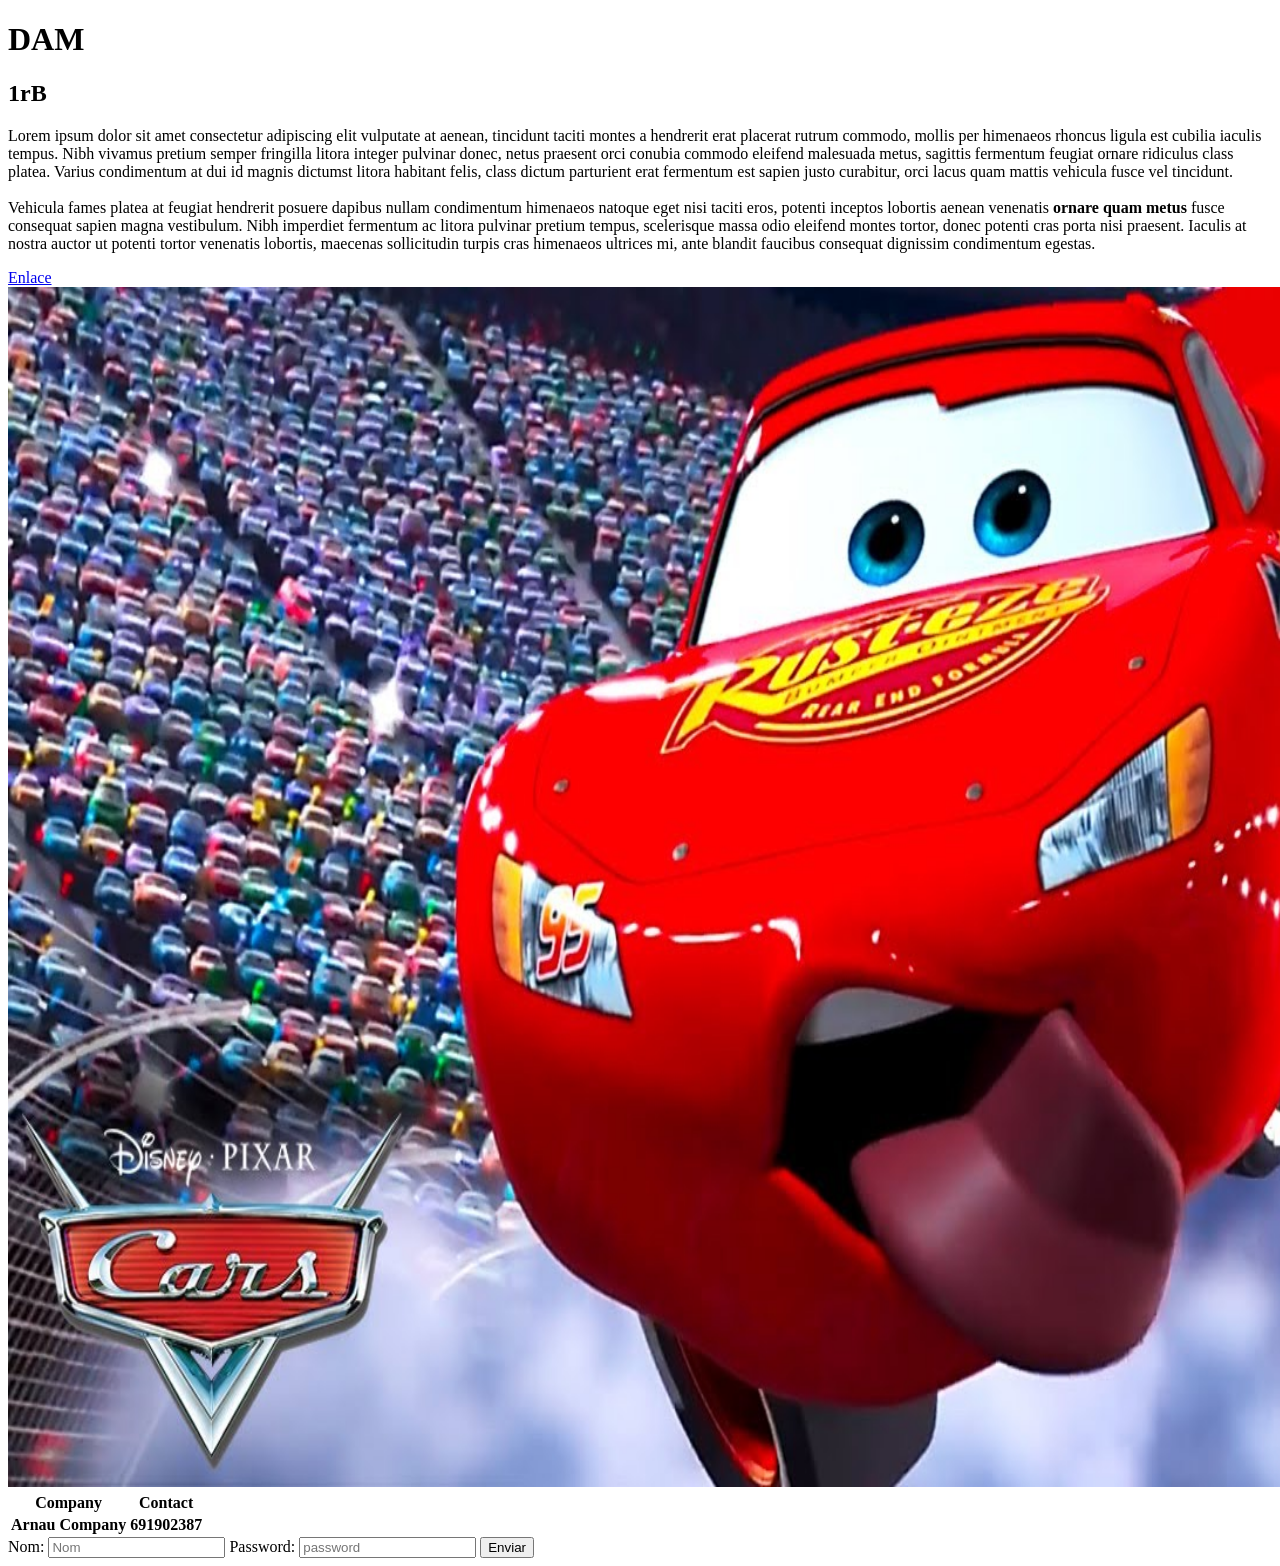
<file: Exercici 1/index.html>
<!DOCTYPE html>
<html lang="en">
<head>
    <meta charset="UTF-8">
    <meta name="viewport" content="width=device-width, initial-scale=1.0">
    <title>Document</title>
</head>
<body>
    <h1>DAM</h1>
    <h2>1rB</h2>
    <p>Lorem ipsum dolor sit amet consectetur adipiscing elit vulputate at aenean, tincidunt taciti montes a hendrerit erat placerat rutrum commodo, mollis per himenaeos rhoncus ligula est cubilia iaculis tempus. Nibh vivamus pretium semper fringilla litora integer pulvinar donec, netus praesent orci conubia commodo eleifend malesuada metus, sagittis fermentum feugiat ornare ridiculus class platea. Varius condimentum at dui id magnis dictumst litora habitant felis, class dictum parturient erat fermentum est sapien justo curabitur, orci lacus quam mattis vehicula fusce vel tincidunt.
        <br>
        <br>
    Vehicula fames platea at feugiat hendrerit posuere dapibus nullam condimentum himenaeos natoque eget nisi taciti eros, potenti inceptos lobortis aenean venenatis <b>ornare quam metus</b> fusce consequat sapien magna vestibulum. Nibh imperdiet fermentum ac litora pulvinar pretium tempus, scelerisque massa odio eleifend montes tortor, donec potenti cras porta nisi praesent. Iaculis at nostra auctor ut potenti tortor venenatis lobortis, maecenas sollicitudin turpis cras himenaeos ultrices mi, ante blandit faucibus consequat dignissim condimentum egestas.</p>
    <a href="https://getlorem.com/es?count=2&units=1&lang=es" target="_blank">Enlace</a>
    <img src="maxresdefault.jpg" alt="rayo" width="1500" height="1200">

    <table>
        <tr>
            <th>Company</th>
            <th>Contact</th>
        </tr>
        <tr>
            <th>Arnau Company</th>
            <th>691902387</th>
        </tr>
    </table>

    <form action="form.html" method="post">
        <label for="nom">Nom:</label>
        <input type="text" id="nom" name="nom" placeholder="Nom" required>

        <label for="Password">Password:</label>
        <input type="password" id="password" name="password" placeholder="password" required>

        <button type="submit">Enviar</button>
    </form>

    <div>
        
    </div>
</body>
</html>
</file>
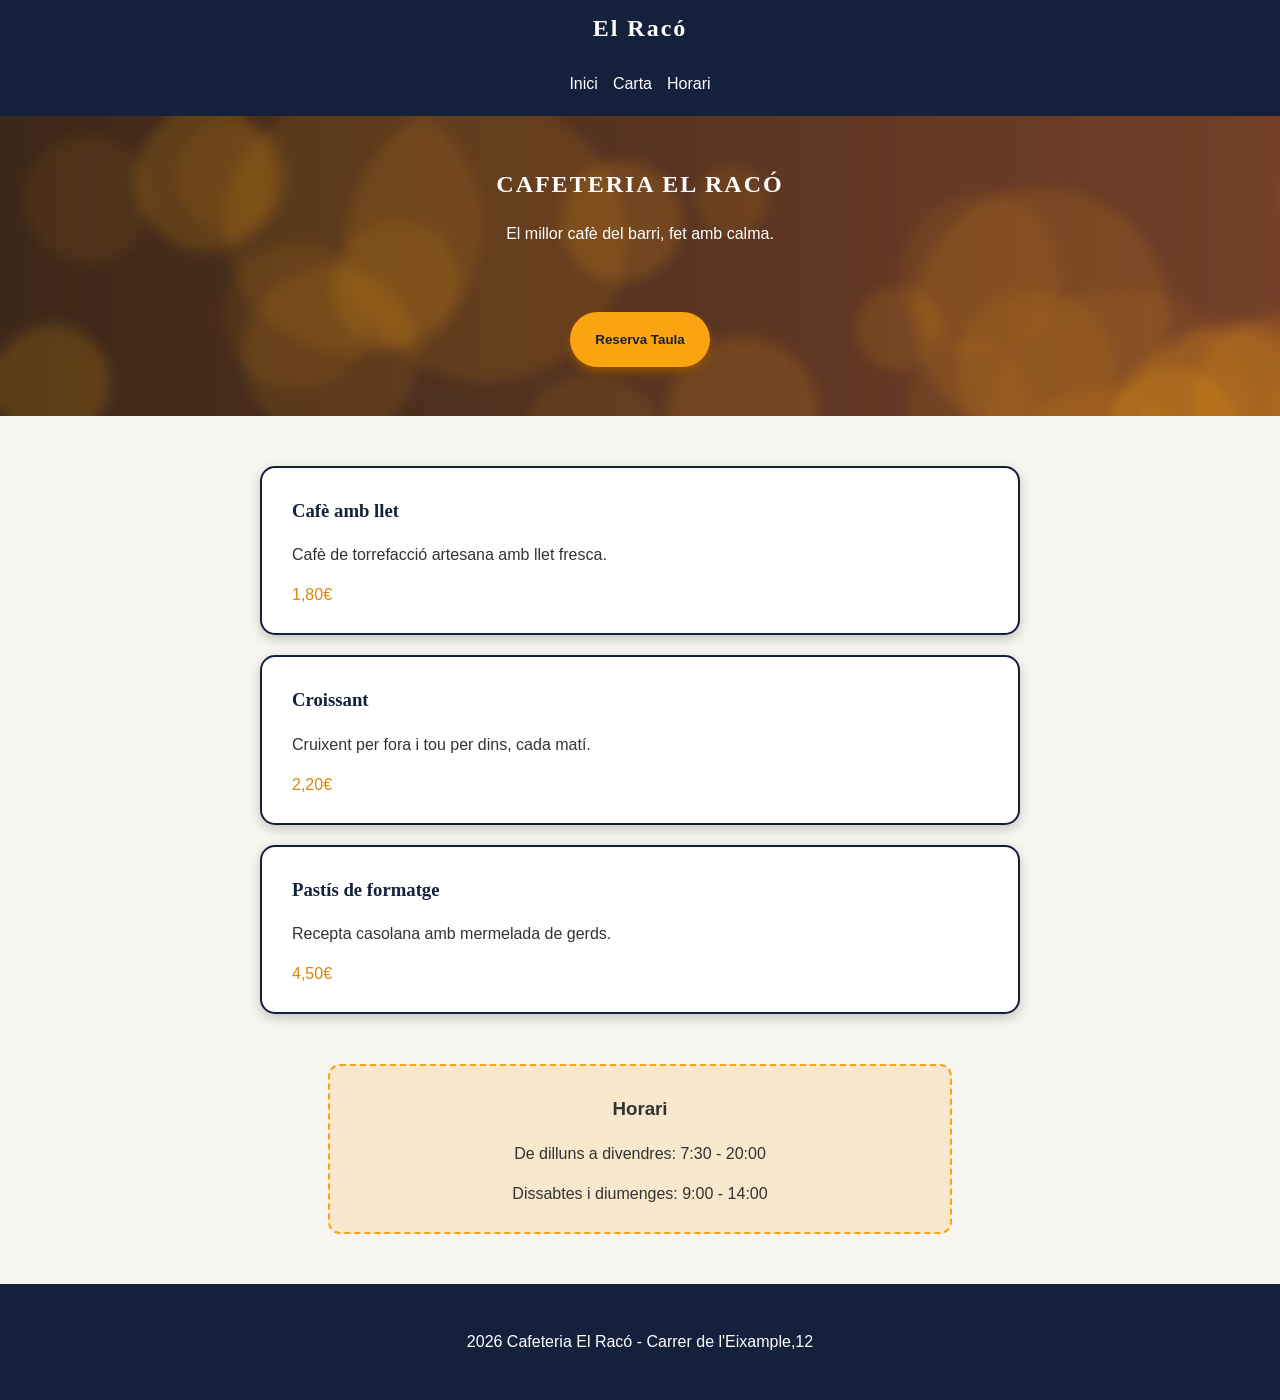
<file: Exercici 2/index.html>
<!DOCTYPE html>
<html lang="en">
<head>
    <meta charset="UTF-8">
    <meta name="viewport" content="width=device-width, initial-scale=1.0">
    <title>Exercici 2</title>

    <link rel="stylesheet" href="styles.css">
</head>
<body>
    <header>
        <h2>El Racó</h2>
        <nav>
            <ul>
                <li><a href="#buttonreservar">Inici</a></li>
                <li><a href="#carta">Carta</a></li>
                <li><a href="#horari">Horari</a></li>
            </ul>
        </nav>
        <section class="banner">
            <h1>CAFETERIA EL RACÓ</h1>
            <p>El millor cafè del barri, fet amb calma.</p>
            <button id="buttonreservar">Reserva Taula</button>
        </section>
    </header>
    <main>
        <section id="carta">
            <article class="targeta">
                <h3>Cafè amb llet</h3>
                <p>Cafè de torrefacció artesana amb llet fresca.</p>
                <p class="preu">1,80€</p>
            </article>
            <article class="targeta">
                <h3>Croissant</h3>
                <p>Cruixent per fora i tou per dins, cada matí.</p>
                <p class="preu">2,20€</p>
            </article>
            <article class="targeta">
                <h3>Pastís de formatge</h3>
                <p>Recepta casolana amb mermelada de gerds.</p>
                <p class="preu">4,50€</p>
            </article>
        </section>
        <section class="horari" id="horari">
            <h3>Horari</h3>
            <p>De dilluns a divendres: 7:30 - 20:00</p>
            <p>Dissabtes i diumenges: 9:00 - 14:00</p>
        </section>
    </main>
    <footer>
        <p>2026 Cafeteria El Racó - Carrer de l'Eixample,12</p>
    </footer>
</body>
</html>
</file>
<file: Exercici 2/styles.css>
*{
    font-family: Arial, Arial, Helvetica, sans-serif;
}

body{
    margin: 0px;
    background-color:#f7f5ef;
    color:#333;
    line-height: 1.5;
}

h1,h2{
    font-family: Georgia, 'Times New Roman', Times, serif;
}

header{
    background-color: #14213d;
    color: #fff;
    text-align: center;
}

header h2{
    letter-spacing: 2px;
    padding: 10px;
    margin: 0px;
}

nav ul{
    padding-left: 0px;
    display: flex;
    flex-direction: row;
    gap: 15px;
    justify-content: center;
}

nav a{
    color:white;
    text-decoration: none;
}

nav a:hover{
    color: #fca311;
}

nav li{
    list-style-type: none;
}

.banner{
    background-image:url("cafe.jpg");
    min-height: 300px;
}  

.banner h1{
    letter-spacing: 2px;
    color:#fff;
    padding-top: 50px;
}

.banner button{
    background-color: rgb(252, 163, 17); 
    color: #14213d;
    margin-top: 50px;
    padding: 20px 25px;
    border-radius: 50px;
    border-style: none;
    font-weight: bold;
    box-shadow: 0px 5px 8px rgb(142, 83, 0);
}

.banner button:hover{
    background-color: #fff;
}

main{
    width: 800px;
    margin: 50px auto;
}

.targeta{
    border: 2px;
    border-color:#14213d;
    box-shadow: 0 4px 12px rgba(0, 0, 0, 0.2);
    padding: 10px 30px;
    margin: 20px;
    border-radius: 15px;
    border-style: solid;
    font-family: Georgia;
    background-color: #fff;
}

.targeta h3{
    color: #14213d;
    font-family: Georgia;
}

.preu{
    color: rgb(218, 132, 11);
}

.horari{
    width: 600px;
    padding: 10px;
    background-color: rgba(252, 163, 17, 0.15);
    border: 2px;
    border-color:#fca311;
    border-radius: 12px;
    border-style: dashed;
    text-align: center;
    margin: 50px auto;
}

footer{
    background-color: #14213d;
    color: #fff;
    padding: 30px;
    text-align: center;
}
</file>
